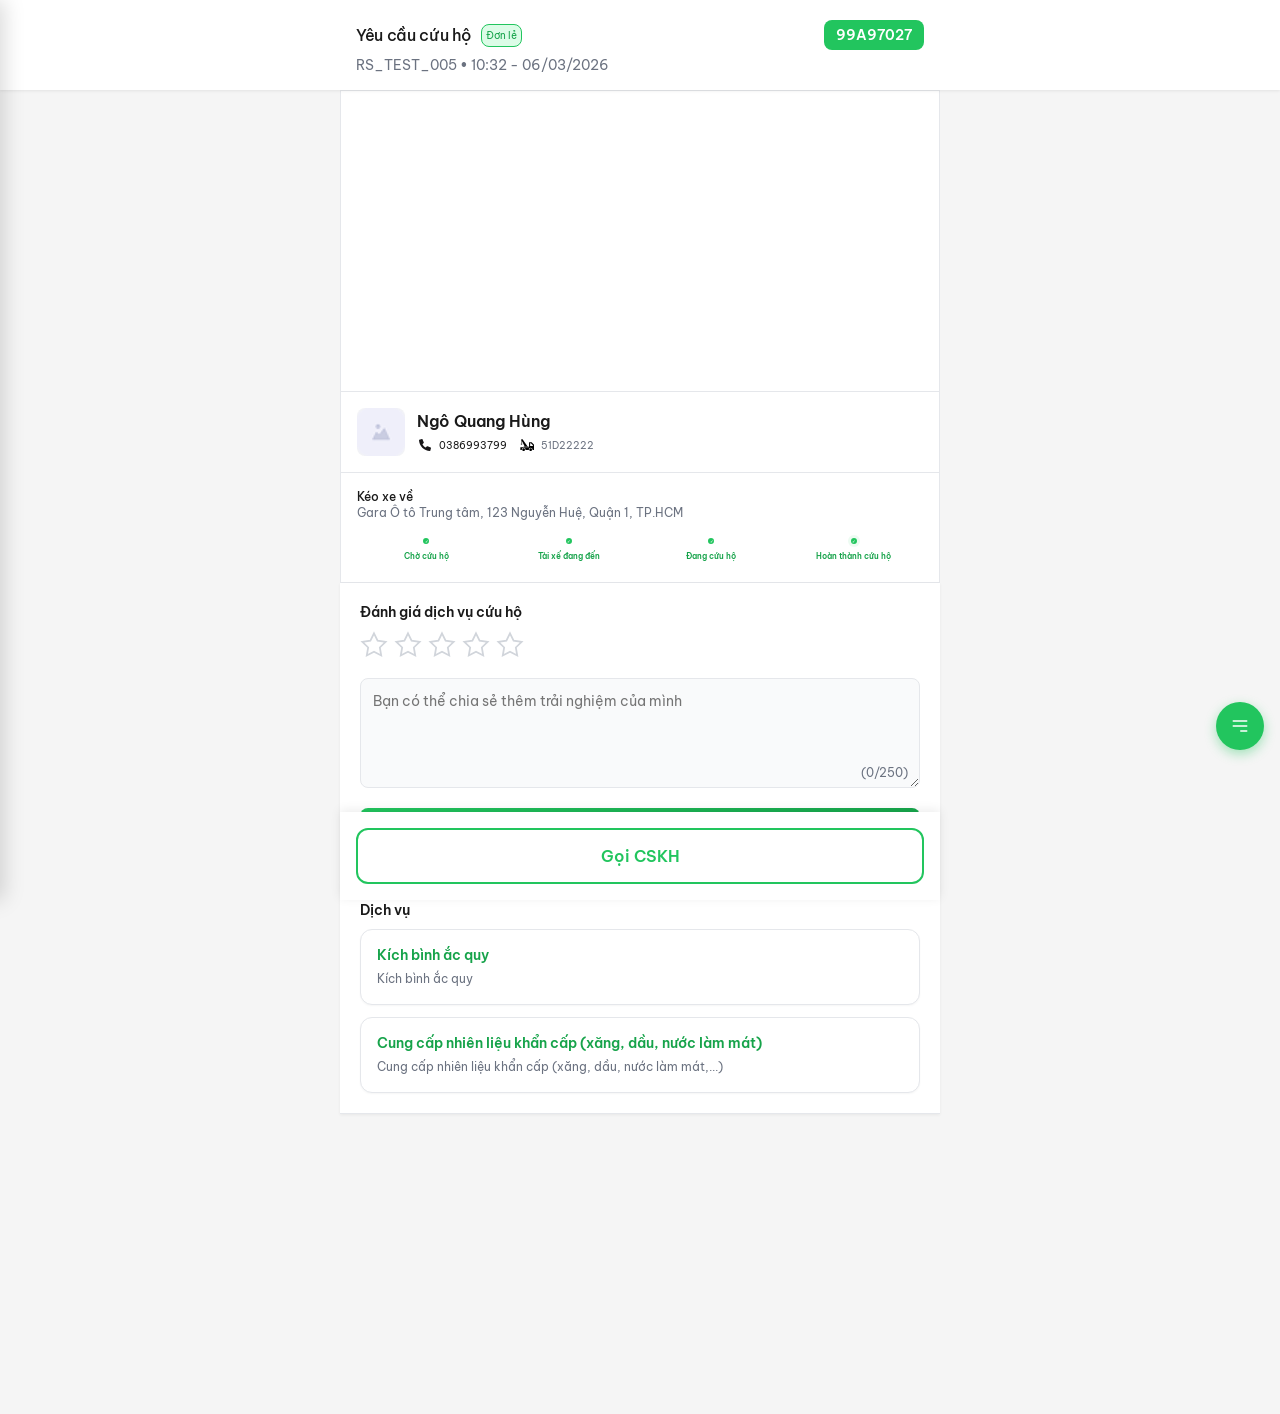
<file: index.html>
<!doctype html>
<html lang="vi">
  <head>
    <meta charset="UTF-8" />
    <meta
      name="viewport"
      content="width=device-width, initial-scale=1.0, maximum-scale=1.0, user-scalable=no, viewport-fit=cover"
    />
    <meta name="theme-color" content="#ffffff" />
    <title>Yêu cầu cứu hộ</title>
    <link rel="preconnect" href="https://fonts.googleapis.com" />
    <link rel="preconnect" href="https://fonts.gstatic.com" crossorigin />
    <link
      href="https://fonts.googleapis.com/css2?family=Be+Vietnam+Pro:wght@400;500;600;700&display=swap"
      rel="stylesheet"
    />
    <link rel="stylesheet" href="style.css" />
  </head>
  <body class="rescue-theme">
    <header class="header header-rescue">
    <div class="status-bar">
        <div class="status-icons">
        </div>
      </div>
      <div class="appbar-content">
        <div class="appbar-main">
          <div class="appbar-row">
            <p class="appbar-title" id="rescueTitle">Yêu cầu cứu hộ</p>
            <span class="tag tag-package" id="packageTag">---</span>
            <span class="tag tag-plate" id="plateTag">-</span>
          </div>
          <p class="appbar-subtitle" id="orderCodeDate">-</p>
        </div>
      </div>
    </header>

    <main class="container">
      <div class="loading" id="loading">
        <div class="loading-spinner"></div>
        <span>Đang tải thông tin yêu cầu cứu hộ...</span>
      </div>

      <div class="content hidden" id="content">
        <section class="map-section">
          <iframe
            id="mapFrame"
            class="map-iframe"
            title="Bản đồ vị trí"
            loading="lazy"
          ></iframe>
          <div class="location-detail">
            <div class="driver-info-section hidden" id="driverInfoSection">
              <div class="driver-info-card">
                <div class="driver-avatar">
                  <img src="avatar_driver.png" alt="Avatar tài xế" />
                </div>
                <div class="driver-info-content">
                  <p class="driver-name" id="rescueStaffName">-</p>
                  <div class="driver-meta">
                    <a href="#" class="driver-phone" id="rescueStaffPhoneLink" data-phone="">
                      <img src="phone.svg" alt="" width="16" height="16" />
                      <span id="rescueStaffPhone">-</span>
                    </a>
                    <span class="driver-plate" id="driverPlateWrap">
                      <img src="tow-truck.svg" alt="" width="16" height="16" />
                      <span id="rescueStaffPlate">-</span>
                    </span>
                  </div>
                </div>
              </div>
            </div>
            <div class="driver-info-separator"></div>
            
            <div class="location-section">
              <div class="location-header">
                <span class="location-label" id="locationLabel">Vị trí cứu hộ</span>
                <button type="button" class="btn-edit-location hidden" id="btnEditLocation" aria-label="Chỉnh sửa vị trí">
                  <svg xmlns="http://www.w3.org/2000/svg" fill="none" viewBox="0 0 24 24" stroke="currentColor">
                    <path stroke-linecap="round" stroke-linejoin="round" stroke-width="2"
                      d="M15.232 5.232l3.536 3.536m-2.036-5.036a2.5 2.5 0 113.536 3.536L6.5 21.036H3v-3.572L16.732 3.732z" />
                  </svg>
                </button>
                </div>
                <p class="location-address" id="incidentLocation">-</p>
            </div>

            <div class="progress-steps" id="progressSteps">
              <div class="progress-step" data-step="0">
                <span class="step-dot"></span>
                <span class="step-label">Chờ cứu hộ</span>
              </div>
              <div class="progress-step" data-step="1">
                <span class="step-dot"></span>
                <span class="step-label">Tài xế đang đến</span>
              </div>
              <div class="progress-step" data-step="2">
                <span class="step-dot"></span>
                <span class="step-label">Đang cứu hộ</span>
              </div>
              <div class="progress-step" data-step="3">
                <span class="step-dot"></span>
                <span class="step-label">Hoàn thành</span>
                </div>
            </div>
            <div class="progress-state-error hidden" id="progressStateError">
              <span class="state-error-icon" aria-hidden="true">
                <img src="mingcute_warning-line.svg" alt="" />
              </span>
              <span class="state-error-message" id="progressStateErrorMessage"></span>
            </div>
          </div>
          <div style=" width: 100% ; height: 20px;"></div>
        </section>

        <div id="vehicleIncidentContainer"></div>
        <div id="ratingContainer" class="hidden">
          <section class="info-card rating-section" id="ratingSection">
            <div class="rating-form-wrap hidden" id="ratingFormWrap">
              <h3 class="section-title">Đánh giá dịch vụ cứu hộ</h3>
              <div class="rating-stars-input" id="ratingStarsInput" aria-label="Chọn số sao"></div>
              <div class="rating-comment-wrap">
                <textarea class="rating-comment-input" id="ratingCommentInput"
                  placeholder="Bạn có thể chia sẻ thêm trải nghiệm của mình" rows="4" maxlength="250"></textarea>
                <span class="rating-char-count" id="ratingCharCount">(0/250)</span>
              </div>
              <div class="rating-submit-wrap">
                <button type="button" class="btn btn-submit-rating" id="btnSubmitRating">Gửi đánh giá</button>
              </div>
            </div>
            <div class="rating-display-wrap hidden" id="ratingDisplayWrap">
              <div class="rating-display-header">
                <span class="rating-display-label">Đánh giá</span>
                <div class="rating-stars-display" id="ratingStarsDisplay"></div>
              </div>
              <div class="rating-display-separator"></div>
              <div class="rating-display-detail">
                <span class="rating-detail-label">Đánh giá chi tiết</span>
                <p class="rating-detail-content" id="ratingDetailContent">-</p>
              </div>
            </div>
          </section>
        </div>
        <section class="info-card">
          <h3 class="section-title">Dịch vụ</h3>
          <div class="services-list" id="servicesList">
            <p class="services-empty" id="servicesEmpty">Chưa chọn dịch vụ</p>
          </div>
        </section>

      </div>
      <div height="10px" style=" width: 100% ; height: 200px;"></div>
    </main>

    <div class="action-buttons action-buttons-rescue hidden" id="actionButtons">
      <button type="button" class="btn btn-update hidden" id="btnUpdate">
        Cập nhật yêu cầu
      </button>
      <button type="button" class="btn btn-call-driver hidden" id="btnCallDriver">
        Gọi tài xế
      </button>
      <button type="button" class="btn btn-call-cs" id="btnCallCS">
        Gọi CSKH
      </button>
    </div>

    <div class="location-drawer-overlay" id="locationDrawerOverlay"></div>
    <div class="location-drawer" id="locationDrawer">
      <iframe id="locationDrawerIframe" title="Chọn vị trí"></iframe>
    </div>

    <!-- Floating button - chọn mock data (chỉ hiện khi MOCK_MODE) -->
    <div class="floating-mock-selector hidden" id="floatingMockSelector">
      <button type="button" class="floating-btn" id="floatingMockBtn" aria-label="Chọn mock data">
        <svg xmlns="http://www.w3.org/2000/svg" fill="none" viewBox="0 0 24 24" stroke="currentColor" width="20"
          height="20">
          <path stroke-linecap="round" stroke-linejoin="round" stroke-width="2" d="M4 6h16M4 12h16m-7 6h7" />
        </svg>
      </button>
      <div class="floating-mock-panel hidden" id="floatingMockPanel">
        <span class="floating-mock-title">Chọn trạng thái</span>
        <div class="floating-mock-options" id="floatingMockOptions"></div>
      </div>
    </div>

    <script src="app.js"></script>
    <script src="vehicle-incident-edit.js"></script>
    <script src="rating-section.js"></script>
  </body>
</html>
</file>
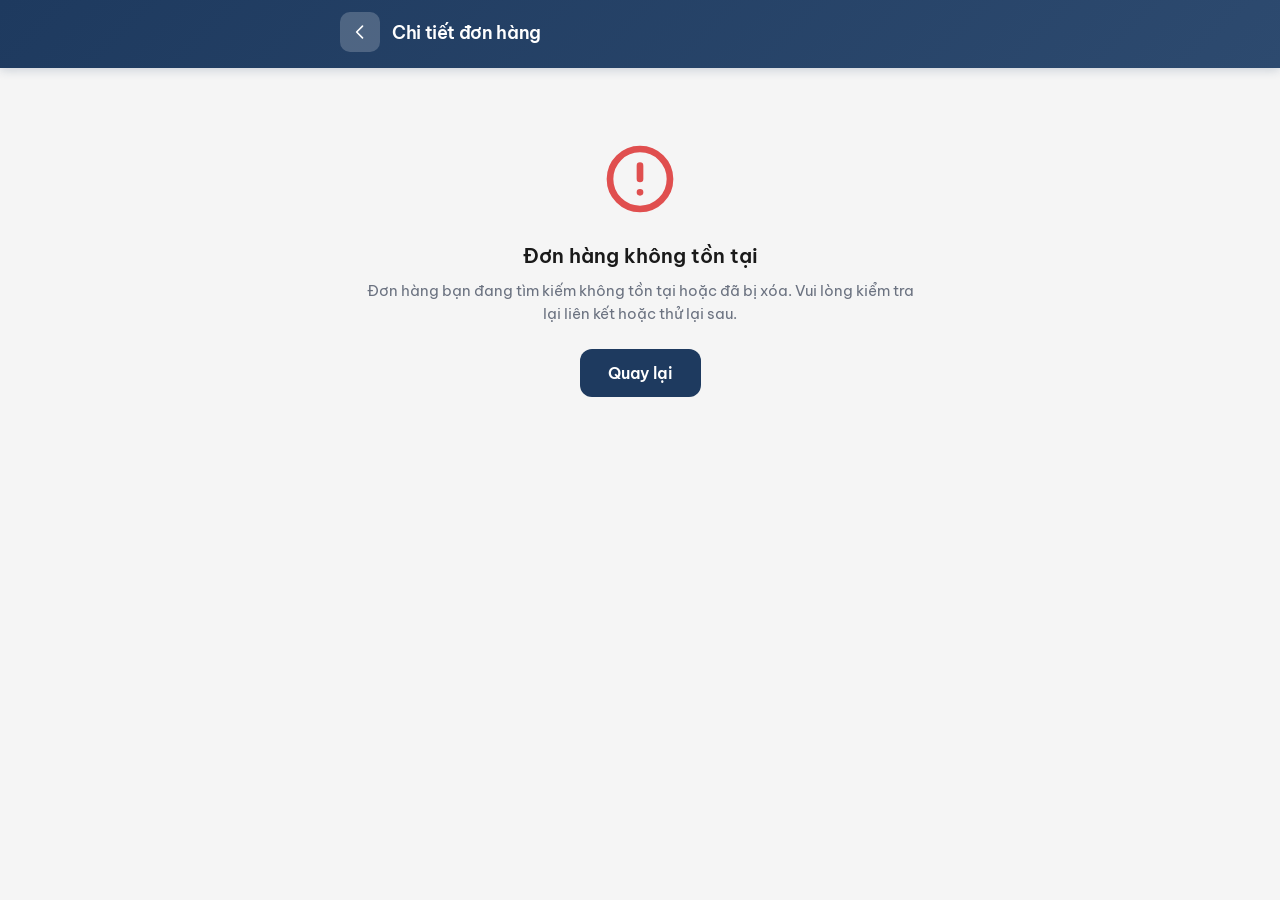
<file: order-not-found.html>
<!DOCTYPE html>
<html lang="vi">
<head>
  <meta charset="UTF-8">
  <meta name="viewport" content="width=device-width, initial-scale=1.0, maximum-scale=1.0, user-scalable=no, viewport-fit=cover">
  <meta name="theme-color" content="#1e3a5f">
  <title>Đơn hàng không tồn tại</title>
  <link rel="preconnect" href="https://fonts.googleapis.com">
  <link rel="preconnect" href="https://fonts.gstatic.com" crossorigin>
  <link href="https://fonts.googleapis.com/css2?family=Be+Vietnam+Pro:wght@400;500;600;700&display=swap" rel="stylesheet">
  <link rel="stylesheet" href="style.css">
  <style>
    .order-not-found {
      display: flex;
      flex-direction: column;
      align-items: center;
      justify-content: center;
      min-height: 400px;
      padding: 40px 20px;
      text-align: center;
      color: var(--danger);
    }
    .order-not-found svg {
      width: 80px;
      height: 80px;
      margin-bottom: 24px;
      opacity: 0.8;
    }
    .order-not-found h2 {
      font-size: 20px;
      font-weight: 600;
      margin-bottom: 12px;
      color: var(--text);
    }
    .order-not-found p {
      font-size: 15px;
      color: var(--text-muted);
      margin-bottom: 24px;
      line-height: 1.5;
    }
    .order-not-found .btn-back-page {
      padding: 14px 28px;
      border-radius: 12px;
      font-size: 16px;
      font-weight: 600;
      background: var(--primary);
      color: white;
      border: none;
      cursor: pointer;
      font-family: inherit;
      text-decoration: none;
      display: inline-flex;
      align-items: center;
      gap: 8px;
      transition: background 0.2s;
    }
    .order-not-found .btn-back-page:hover {
      background: var(--primary-light);
    }
  </style>
</head>
<body>
  <header class="header">
    <div class="header-content">
      <a href="javascript:history.back()" class="btn-back" aria-label="Quay lại">
        <svg xmlns="http://www.w3.org/2000/svg" fill="none" viewBox="0 0 24 24" stroke="currentColor">
          <path stroke-linecap="round" stroke-linejoin="round" stroke-width="2" d="M15 19l-7-7 7-7" />
        </svg>
      </a>
      <h1>Chi tiết đơn hàng</h1>
    </div>
  </header>

  <main class="container">
    <div class="order-not-found">
      <svg xmlns="http://www.w3.org/2000/svg" fill="none" viewBox="0 0 24 24" stroke="currentColor">
        <path stroke-linecap="round" stroke-linejoin="round" stroke-width="2" d="M12 8v4m0 4h.01M21 12a9 9 0 11-18 0 9 9 0 0118 0z" />
      </svg>
      <h2>Đơn hàng không tồn tại</h2>
      <p>Đơn hàng bạn đang tìm kiếm không tồn tại hoặc đã bị xóa. Vui lòng kiểm tra lại liên kết hoặc thử lại sau.</p>
      <a href="javascript:history.back()" class="btn-back-page">Quay lại</a>
    </div>
  </main>

  <script>
    // Fallback: nếu không có history, về trang chủ hoặc đóng
    document.querySelector('.order-not-found .btn-back-page').addEventListener('click', function(e) {
      if (window.history.length <= 1) {
        e.preventDefault();
        window.close();
        if (!window.closed) window.location.href = 'index.html';
      }
    });
  </script>
</body>
</html>
</file>
<file: style.css>
:root {
  --primary: #1e3a5f;
  --primary-light: #2d4a6f;
  --accent: #ff6b35;
  --accent-hover: #e85a2a;
  --text: #1a1a1a;
  --text-muted: #6b7280;
  --bg: #f5f5f5;
  --card-bg: #ffffff;
  --border: #e5e7eb;
  --danger: #dc2626;
  --danger-hover: #b91c1c;
  --safe-area: env(safe-area-inset-bottom, 0);
  /* Rescue theme */
  --rescue-primary: #22c55e;
  --rescue-primary-dark: #16a34a;
  --rescue-bg: rgba(34, 197, 94, 0.08);
}

* {
  margin: 0;
  padding: 0;
  box-sizing: border-box;
  -webkit-tap-highlight-color: transparent;
}

body {
  font-family:
      "Be Vietnam Pro",
      -apple-system,
      BlinkMacSystemFont,
      sans-serif;
  background: var(--bg);
  color: var(--text);
  min-height: 100vh;
  min-height: 100dvh;
  padding-bottom: calc(100px + var(--safe-area));
  overflow-x: hidden;
}

/* Header */
.header {
  background: linear-gradient(135deg,
        var(--primary) 0%,
        var(--primary-light) 100%);
  color: white;
  padding: max(12px, env(safe-area-inset-top)) 16px 16px;
  position: sticky;
  top: 0;
  z-index: 100;
  box-shadow: 0 2px 10px rgba(30, 58, 95, 0.2);
}

.header-content {
  display: flex;
  align-items: center;
  gap: 12px;
  max-width: 600px;
  margin: 0 auto;
}

.btn-back {
  width: 40px;
  height: 40px;
  border-radius: 10px;
  background: rgba(255, 255, 255, 0.2);
  border: none;
  color: white;
  cursor: pointer;
  display: flex;
  align-items: center;
  justify-content: center;
  flex-shrink: 0;
  transition: background 0.2s;
}

.btn-back:hover,
.btn-back:active {
  background: rgba(255, 255, 255, 0.3);
}

.btn-back svg {
  width: 20px;
  height: 20px;
}

.header h1 {
  font-size: 18px;
  font-weight: 600;
  flex: 1;
  letter-spacing: -0.02em;
}

/* Main content */
.container {
  max-width: 600px;
  margin: 0 auto;
}

/* Info card */
.info-card {
  background: var(--card-bg);
  padding: 20px;
  box-shadow: 0 1px 3px rgba(0, 0, 0, 0.06);
  border-bottom: 1px solid var(--border);
}

.info-row {
  display: flex;
  align-items: flex-start;
  gap: 14px;
  padding: 14px 0;
  border-bottom: 1px solid var(--border);
}

.info-row:last-child {
  border-bottom: none;
  padding-bottom: 0;
}

.info-row:first-child {
  padding-top: 0;
}

.info-icon {
  width: 44px;
  height: 44px;
  border-radius: 10px;
  background: rgba(30, 58, 95, 0.08);
  display: flex;
  align-items: center;
  justify-content: center;
  flex-shrink: 0;
}

.info-icon svg {
  width: 22px;
  height: 22px;
  color: var(--primary);
}

.info-content {
  flex: 1;
  min-width: 0;
}

.info-label {
  font-size: 13px;
  color: var(--text-muted);
  margin-bottom: 4px;
}

.info-value {
  font-size: 15px;
  font-weight: 500;
  color: var(--text);
  word-break: break-word;
}

/* Total */
.total-section {
  background: var(--card-bg);
  border-radius: 12px;
  padding: 20px;
  margin-bottom: 20px;
  box-shadow: 0 1px 3px rgba(0, 0, 0, 0.06);
  border: 1px solid var(--border);
}

.total-row {
  display: flex;
  justify-content: space-between;
  align-items: center;
}

.total-label {
  font-size: 16px;
  font-weight: 600;
  color: var(--text);
}

.total-value {
  font-size: 20px;
  font-weight: 700;
  color: var(--accent);
  letter-spacing: -0.02em;
}

/* Action buttons */
.action-buttons {
  display: flex;
  gap: 12px;
  position: fixed;
  bottom: 0;
  left: 0;
  right: 0;
  padding: 16px;
  padding-bottom: calc(16px + var(--safe-area));
  background: var(--card-bg);
  box-shadow: 0 -2px 10px rgba(0, 0, 0, 0.08);
  max-width: 600px;
  margin: 0 auto;
}

.btn {
  flex: 1;
  padding: 16px 24px;
  border-radius: 12px;
  font-size: 16px;
  font-weight: 600;
  font-family: inherit;
  cursor: pointer;
  transition: all 0.2s;
  border: none;
  display: flex;
  align-items: center;
  justify-content: center;
  gap: 8px;
  min-height: 52px;
}

.btn-cancel {
  background: white;
  color: var(--danger);
  border: 2px solid var(--danger);
}

.btn-cancel:hover,
.btn-cancel:active {
  background: rgba(220, 38, 38, 0.06);
}

.btn-pay {
  background: linear-gradient(135deg,
        var(--accent) 0%,
        var(--accent-hover) 100%);
  color: white;
  box-shadow: 0 4px 12px rgba(255, 107, 53, 0.35);
}

.btn-pay:hover,
.btn-pay:active {
  transform: translateY(-1px);
  box-shadow: 0 6px 16px rgba(255, 107, 53, 0.4);
}

/* Loading state */
.loading {
  display: flex;
  flex-direction: column;
  align-items: center;
  justify-content: center;
  min-height: 300px;
  gap: 16px;
  color: var(--text-muted);
}

.loading-spinner {
  width: 48px;
  height: 48px;
  border: 3px solid var(--border);
  border-top-color: var(--primary);
  border-radius: 50%;
  animation: spin 0.8s linear infinite;
}

@keyframes spin {
  to {
      transform: rotate(360deg);
    }
}

.loading.hidden,
.content.hidden,
.action-buttons.hidden,
.progress-state-error.hidden,
.driver-info-section.hidden,
.btn.hidden,
.btn-edit-location.hidden,
#vehicleIncidentContainer.hidden,
#ratingContainer.hidden {
  display: none !important;
}

/* Error state */
.error-state {
  text-align: center;
  padding: 40px 20px;
  color: var(--danger);
}

.error-state svg {
  width: 64px;
  height: 64px;
  margin-bottom: 16px;
  opacity: 0.7;
}

/* Hide content while loading */
.content {
  animation: fadeIn 0.3s ease;
}

@keyframes fadeIn {
  from {
      opacity: 0;
    }
  
    to {
      opacity: 1;
    }
}

/* ========== Rescue Request Theme - Appbar ========== */
.rescue-theme .header-rescue {
  background: var(--card-bg);
  color: var(--text);
  box-shadow: 0 1px 3px rgba(0, 0, 0, 0.08);
  padding: 0;
}

/* Status bar */
.status-bar {
  display: flex;
  align-items: center;
  justify-content: space-between;
  padding: max(12px, env(safe-area-inset-top)) 20px 8px;
  font-size: 15px;
  font-weight: 600;
  color: var(--text);
  max-width: 600px;
  margin: 0 auto;
}

.status-time {
  letter-spacing: 0.02em;
}

.status-icons {
  display: flex;
  align-items: center;
  gap: 5px;
}

.status-icon {
  width: 18px;
  height: 18px;
  color: var(--text);
}

.status-battery {
  width: 22px;
  height: 22px;
}

/* Appbar content */
.appbar-content {
  padding: 0 16px 16px;
  max-width: 600px;
  margin: 0 auto;
}

.appbar-main {
  width: 100%;
}

.appbar-row {
  display: flex;
  align-items: center;
  flex-wrap: wrap;
  gap: 10px;
  margin-bottom: 6px;
}

.appbar-title {
  font-size: 16px;
  font-weight: 500;
  color: var(--text);
  letter-spacing: -0.02em;
}

.appbar-subtitle {
  font-size: 14px;
  color: var(--text-muted);
  font-weight: 400;
}

/* Tags - Appbar design */
.tag {
  display: inline-flex;
  align-items: center;
  border-radius: 8px;
  font-size: 13px;
  font-weight: 600;
}

.tag-package {
  font-size: 10px;
  font-weight: 400;
  background: #dcfce7;
  color: var(--rescue-primary-dark);
  border: 0.8px solid var(--rescue-primary);
  padding: 4px 4px;
}

.tag-plate {
  background: var(--rescue-primary);
  color: white;
  padding: 6px 12px;
  font-size: 14px;
  margin-left: auto;
  align-self: center;
}

/* Map section */
.map-section {
  background: var(--card-bg);
  overflow: hidden;
  border: 1px solid var(--border);
}

.map-iframe {
  width: 100%;
  height: 300px;
  border: none;
  display: block;
}

.location-detail {
  border-top: 1px solid var(--border);
  }
  
  /* Driver info section - hiện từ trạng thái "Tài xế đang đến" trở đi */
  .driver-info-section.hidden {
    display: none !important;
  }
  
  .driver-info-section {
  padding: 16px;
}

.driver-info-card {
  display: flex;
  align-items: center;
  gap: 12px;
}

.driver-avatar {
  width: 48px;
  height: 48px;
  border-radius: 8px;
  background: #f3f4f6;
  display: flex;
  align-items: center;
  justify-content: center;
  overflow: hidden;
  flex-shrink: 0;
}

.driver-avatar img {
  width: 100%;
  height: 100%;
  object-fit: cover;
}

.driver-info-content {
  flex: 1;
  min-width: 0;
}

.driver-name {
  font-size: 14ơx;
  font-weight: 600;
  color: var(--text);
  margin-bottom: 6px;
  line-height: 1.3;
}

.driver-meta {
  display: flex;
  flex-wrap: wrap;
  align-items: center;
  gap: 12px;
  font-size: 14px;
  color: var(--text-muted);
}

.driver-phone {
  display: inline-flex;
  align-items: center;
  gap: 6px;
  font-size: 10px;
  color: var(--text);
  text-decoration: none;
  transition: color 0.2s;
}

.driver-phone:hover,
.driver-phone:active {
  color: var(--rescue-primary);
}

.driver-phone img {
  flex-shrink: 0;
}

.driver-plate {
  font-size: 10px;
  display: inline-flex;
  align-items: center;
  gap: 6px;
}

.driver-plate img {
  flex-shrink: 0;
}

.driver-info-separator {
  height: 1px;
  background: var(--border);
}
.location-header {
  display: flex;
  align-items: center;
  justify-content: space-between;
}

.location-label {
  font-size: 12px;
  font-weight: 500;
  color: var(--text);
}

.btn-edit-location {
  width: 22px;
  height: 22px;
  border: none;
  background: var(--rescue-bg);
  color: var(--rescue-primary);
  border-radius: 999px;
  padding: 4px;
  cursor: pointer;
  display: flex;
  align-items: center;
  justify-content: center;
}

.btn-edit-location svg {
  width: 16px;
  height: 16px;
}

.location-address {
  font-size: 12px;
  font-weight: 400;
  color: var(--text-muted);
  line-height: 1.5;
}

/* Progress steps */
.progress-section {
  background: var(--card-bg);
  border-radius: 12px;
  padding: 20px 16px;
  margin-bottom: 16px;
  border: 1px solid var(--border);
}

.progress-steps {
  display: flex;
  justify-content: space-between;
  gap: 4px;
  position: relative;
  padding: 0 16px;
}

.progress-step {
  flex: 1;
  display: flex;
  flex-direction: column;
  align-items: center;
  gap: 8px;
  position: relative;
  z-index: 1;
}

.step-dot {
  width: 6px;
  height: 6px;
  border-radius: 50%;
  background: var(--border);
  border: 2px solid var(--border);
  transition: all 0.2s;
  display: flex;
  align-items: center;
  justify-content: center;
  font-size: 12px;
  color: white;
  font-weight: bold;
}

.progress-step.done .step-dot {
  background: var(--rescue-primary);
  border-color: var(--rescue-primary);
}

.progress-step.done .step-dot::before {
  content: "✓";
  font-size: 4px;
  color: white;
  font-weight: bold;
}

.progress-step.active .step-dot {
  background: var(--rescue-primary);
  border-color: var(--rescue-primary);
  box-shadow: 0 0 0 3px var(--rescue-bg);
}

.step-label {
  font-size: 8px;
  color: var(--text-muted);
  text-align: center;
  line-height: 1.2;
}

.progress-step.active .step-label,
.progress-step.done .step-label {
  color: var(--rescue-primary-dark);
  font-weight: 600;
}

.progress-steps.step-cancelled .progress-step.active .step-dot {
  background: var(--danger) !important;
  border-color: var(--danger) !important;
}

.progress-steps.step-cancelled .progress-step.active .step-label {
  color: var(--danger) !important;
}

.progress-steps.hidden {
  display: none;
}

/* Progress state error (FAILED / CANCELLED) */
.progress-state-error {
  display: flex;
  margin: 12px 12px 0px 12px;
  align-items: center;
  gap: 10px;
  padding: 12px 14px;
  border-radius: 8px;
  background: #FFD4D4;
  margin-top: 12px;
}

.progress-state-error .state-error-icon {
  flex-shrink: 0;
  width: 15px;
  height: 15px;
  display: flex;
  align-items: center;
  justify-content: center;
}

.progress-state-error .state-error-icon img {
  width: 100%;
  height: 100%;
  object-fit: contain;
}

.progress-state-error .state-error-message {
  font-size: 8px;
  font-weight: 600;
  color: #b91c1c;
}



.progress-state-error.state-cancelled .state-error-message {
  color: #DA2C39;
  font-weight: 600;
  font-size: 8px;
}

/* Rating section */
.rating-section .rating-form-wrap.hidden,
.rating-section .rating-display-wrap.hidden {
  display: none !important;
}

.rating-stars-input,
.rating-stars-display {
  display: flex;
  gap: 6px;
  margin-bottom: 16px;
}

.rating-stars-input .star-btn,
.rating-stars-display .star-static {
  background: none;
  border: none;
  padding: 0;
  cursor: pointer;
  color: #d1d5db;
}

.rating-stars-input .star-btn:hover,
.rating-stars-input .star-btn:focus {
  color: #fbbf24;
}

.rating-stars-input .star-filled,
.rating-stars-display .star-filled {
  color: #fbbf24;
}

.rating-stars-input .star-outline,
.rating-stars-display .star-outline {
  color: #d1d5db;
}

.rating-stars-display .star-static .star-filled {
  color: #fbbf24;
}

.rating-stars-display .star-static .star-outline {
  color: #d1d5db;
}

.star-icon {
  width: 28px;
  height: 28px;
}

.rating-comment-wrap {
  position: relative;
  margin-bottom: 16px;
}

.rating-comment-input {
  width: 100%;
  font-family: inherit;
  font-size: 14px;
  color: var(--text);
  line-height: 1.5;
  padding: 12px 70px 12px 12px;
  min-height: 100px;
  border: 1px solid var(--border);
  border-radius: 8px;
  background: #f9fafb;
  resize: vertical;
  transition: border-color 0.2s, box-shadow 0.2s;
}

.rating-comment-input:focus {
  outline: none;
  border-color: var(--rescue-primary);
  box-shadow: 0 0 0 2px var(--rescue-bg);
}

.rating-char-count {
  position: absolute;
  bottom: 12px;
  right: 12px;
  font-size: 12px;
  color: var(--text-muted);
}

.rating-submit-wrap {
  display: flex;
  justify-content: flex-end;
}

.btn-submit-rating {
  background: linear-gradient(135deg, var(--rescue-primary) 0%, var(--rescue-primary-dark) 100%);
  color: white;
  border: none;
  padding: 12px 24px;
  border-radius: 8px;
  font-size: 14px;
  font-weight: 600;
  cursor: pointer;
  transition: transform 0.2s, box-shadow 0.2s;
}

.btn-submit-rating:hover,
.btn-submit-rating:active {
  transform: translateY(-1px);
  box-shadow: 0 4px 12px rgba(34, 197, 94, 0.4);
}

.rating-display-header {
  display: flex;
  justify-content: space-between;
  align-items: center;
  margin-bottom: 12px;
}

.rating-display-label {
  font-size: 14px;
  font-weight: 600;
  color: var(--text);
}

.rating-display-separator {
  height: 1px;
  background: var(--border);
  margin-bottom: 12px;
}

.rating-detail-label {
  display: block;
  font-size: 12px;
  font-weight: 500;
  color: var(--text-muted);
  margin-bottom: 6px;
}

.rating-detail-content {
  font-size: 14px;
  color: var(--text);
  line-height: 1.5;
  margin: 0;
}
/* Section title */
.section-title {
  font-size: 14px;
  font-weight: 600;
  color: var(--text);
  margin-bottom: 10px;
}

.section-hint {
  font-size: 13px;
  color: var(--text-muted);
  margin-bottom: 12px;
  line-height: 1.5;
}

/* Vehicle description */
.vehicle-desc-wrap {
  position: relative;
  margin-bottom: 20px;
}

.vehicle-desc-input {
  width: 100%;
  font-family: inherit;
  font-size: 14px;
  color: var(--text);
  line-height: 1.6;
  padding: 12px 36px 12px 12px;
  min-height: 80px;
  border: 1px solid var(--border);
  border-radius: 8px;
  background: #f9fafb;
  resize: vertical;
  transition:
      border-color 0.2s,
      box-shadow 0.2s;
}

.vehicle-desc-input:focus {
  outline: none;
  border-color: var(--rescue-primary);
  box-shadow: 0 0 0 2px var(--rescue-bg);
}

.vehicle-desc-input::placeholder {
  color: var(--text-muted);
}

.section-title-images {
  margin-top: 0;
}

.btn-help {
  position: absolute;
  top: 0;
  right: 0;
  width: 28px;
  height: 28px;
  border-radius: 50%;
  background: var(--rescue-bg);
  color: var(--rescue-primary);
  border: none;
  font-size: 12px;
  font-weight: 700;
  cursor: pointer;
  display: flex;
  align-items: center;
  justify-content: center;
}

.btn-help-right {
  margin-top: 12px;
}

/* Images upload */
.images-upload {
  display: flex;
  gap: 12px;
  align-items: flex-start;
}

.image-input-hidden {
  display: none;
}

.image-placeholder {
  width: 80px;
  height: 80px;
  min-width: 80px;
  border: 2px dashed var(--border);
  border-radius: 12px;
  display: flex;
  flex-direction: column;
  align-items: center;
  justify-content: center;
  gap: 4px;
  cursor: pointer;
  color: var(--text-muted);
  font-size: 12px;
  transition:
      background 0.2s,
      border-color 0.2s;
}

.image-placeholder:hover {
  background: var(--rescue-bg);
  border-color: var(--rescue-primary);
}

.image-placeholder svg {
  width: 28px;
  height: 28px;
}

.image-thumbnails {
  display: flex;
  gap: 8px;
  flex-wrap: wrap;
}

.thumb {
  width: 80px;
  height: 80px;
  min-width: 80px;
  background: var(--border);
  border-radius: 12px;
  position: relative;
  overflow: hidden;
  flex-shrink: 0;
}

.thumb img {
  width: 100%;
  height: 100%;
  object-fit: cover;
  display: block;
}

.thumb-remove {
  position: absolute;
  top: 4px;
  right: 4px;
  width: 20px;
  height: 20px;
  background: rgba(0, 0, 0, 0.5);
  color: white;
  border-radius: 50%;
  display: flex;
  align-items: center;
  justify-content: center;
  font-size: 14px;
  cursor: pointer;
  line-height: 1;
}

/* Services */
.services-list {
  display: flex;
  flex-direction: column;
  gap: 12px;
}

.services-empty {
  font-size: 14px;
  color: var(--text-muted);
  padding: 12px 0;
}

.service-card {
  background: white;
  border: 1px solid var(--border);
  border-radius: 12px;
  padding: 16px;
  box-shadow: 0 1px 2px rgba(0, 0, 0, 0.04);
}

.service-card-name {
  font-size: 14px;
  font-weight: 600;
  color: var(--rescue-primary-dark);
  margin-bottom: 6px;
}

.service-card-desc {
  font-size: 12px;
  font-weight: 400;
  color: var(--text-muted);
  line-height: 1.5;
}

/* Action buttons - rescue */
.action-buttons-rescue {
  flex-direction: column;
  gap: 10px;
}

.btn-update {
  background: linear-gradient(135deg,
        var(--rescue-primary) 0%,
        var(--rescue-primary-dark) 100%);
  color: white;
  box-shadow: 0 4px 12px rgba(34, 197, 94, 0.35);
}

.btn-update:hover,
.btn-update:active {
  transform: translateY(-1px);
  box-shadow: 0 6px 16px rgba(34, 197, 94, 0.4);
}

.btn-call-driver {
  background: linear-gradient(135deg, var(--rescue-primary) 0%, var(--rescue-primary-dark) 100%);
  color: white;
  border: none;
}

.btn-call-driver:hover,
.btn-call-driver:active {
  transform: translateY(-1px);
  box-shadow: 0 6px 16px rgba(34, 197, 94, 0.4);
}
.btn-call-cs {
  background: white;
  color: var(--rescue-primary);
  border: 2px solid var(--rescue-primary);
}

.btn-call-cs:hover,
.btn-call-cs:active {
  background: var(--rescue-bg);
}

/* Location drawer - trượt từ trái sang phải */
.location-drawer-overlay {
  position: fixed;
  inset: 0;
  background: rgba(0, 0, 0, 0.4);
  z-index: 999;
  opacity: 0;
  visibility: hidden;
  transition:
      opacity 0.3s,
      visibility 0.3s;
}

.location-drawer-overlay.open {
  opacity: 1;
  visibility: visible;
}

.location-drawer {
  position: fixed;
  top: 0;
  left: 0;
  width: 100%;
  max-width: 420px;
  height: 100%;
  background: var(--card-bg);
  z-index: 1000;
  transform: translateX(-100%);
  transition: transform 0.35s cubic-bezier(0.4, 0, 0.2, 1);
  box-shadow: 4px 0 20px rgba(0, 0, 0, 0.15);
}

.location-drawer.open {
  transform: translateX(0);
}

.location-drawer iframe {
  width: 100%;
  height: 100%;
  border: none;
  display: block;
}

.location-section {
  padding: 16px 16px;
}

/* Floating mock selector (chỉ hiện khi MOCK_MODE) */
.floating-mock-selector {
  position: fixed;
  bottom: calc(150px + env(safe-area-inset-bottom, 0));
  right: 16px;
  z-index: 999;
  display: flex;
  flex-direction: column;
  align-items: flex-end;
  gap: 8px;
}

.floating-mock-selector.hidden {
  display: none !important;
}

.floating-btn {
  width: 48px;
  height: 48px;
  border-radius: 50%;
  background: var(--rescue-primary);
  color: white;
  border: none;
  box-shadow: 0 4px 12px rgba(34, 197, 94, 0.4);
  cursor: pointer;
  display: flex;
  align-items: center;
  justify-content: center;
  transition:
    transform 0.2s,
    box-shadow 0.2s;
}

.floating-btn:hover,
.floating-btn:active {
  transform: scale(1.05);
  box-shadow: 0 6px 16px rgba(34, 197, 94, 0.5);
}

.floating-mock-panel {
  background: var(--card-bg);
  border-radius: 12px;
  padding: 12px;
  box-shadow: 0 8px 24px rgba(0, 0, 0, 0.15);
  border: 1px solid var(--border);
  min-width: 180px;
  max-height: 280px;
  overflow-y: auto;
}

.floating-mock-panel.hidden {
  display: none !important;
}

.floating-mock-title {
  display: block;
  font-size: 12px;
  font-weight: 600;
  color: var(--text-muted);
  margin-bottom: 8px;
  text-transform: uppercase;
  letter-spacing: 0.05em;
}

.floating-mock-options {
  display: flex;
  flex-direction: column;
  gap: 4px;
}

.floating-mock-option {
  padding: 10px 12px;
  font-size: 14px;
  color: var(--text);
  background: #f9fafb;
  border: 1px solid transparent;
  border-radius: 8px;
  cursor: pointer;
  text-align: left;
  transition:
    background 0.2s,
    border-color 0.2s;
}

.floating-mock-option:hover {
  background: var(--rescue-bg);
  border-color: var(--rescue-primary);
}

.floating-mock-option.active {
  background: var(--rescue-bg);
  border-color: var(--rescue-primary);
  color: var(--rescue-primary-dark);
  font-weight: 600;
}
</file>
